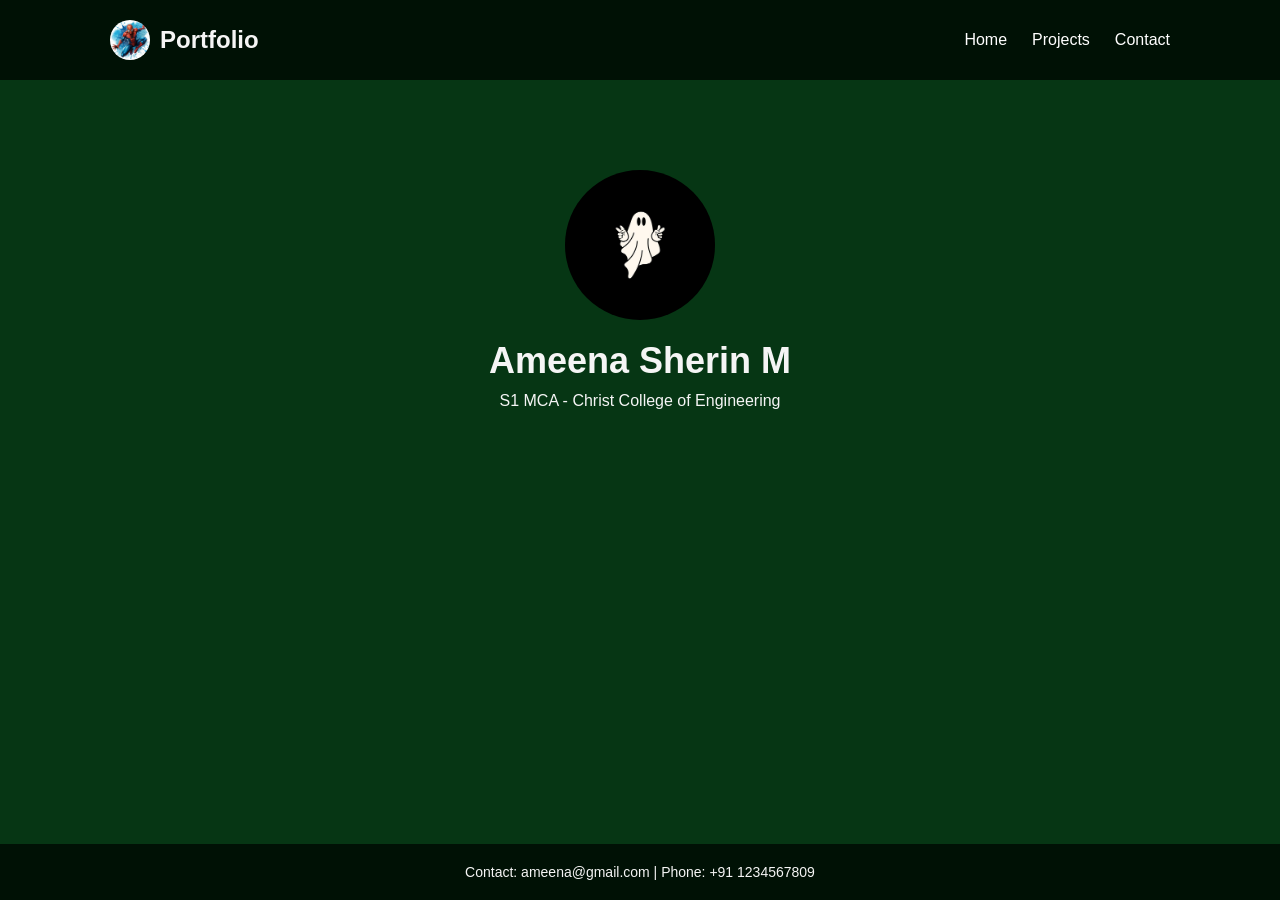
<file: index.html>
<!DOCTYPE html>
<html lang="en">
<head>
    <meta charset="UTF-8">
    <meta name="viewport" content="width=device-width, initial-scale=1.0">
    <title>Home | Portfolio</title>
    <link rel="stylesheet" href="style.css">
</head>
<body>
    <header>
        <div class="header">
            <div class="logo">
                <img src="Spiderman.jpeg" alt="Logo">
                <span>Portfolio</span>
            </div>

            <nav>
                <a href="index.html">Home</a>
                <a href="projects.html">Projects</a>
                <a href="contact.html">Contact</a>
            </nav>
        </div>
    </header>

    <main>
        <section class="hero">
            <img src="Ghost.jpeg" alt="Photo" class="photo">
            <h1>Ameena Sherin M</h1>
            <p>S1 MCA - Christ College of Engineering</p>
        </section>
    </main>

    <footer>
        <p>Contact: ameena@gmail.com | Phone: +91 1234567809</p>
    </footer>
</body>
</html>
</file>
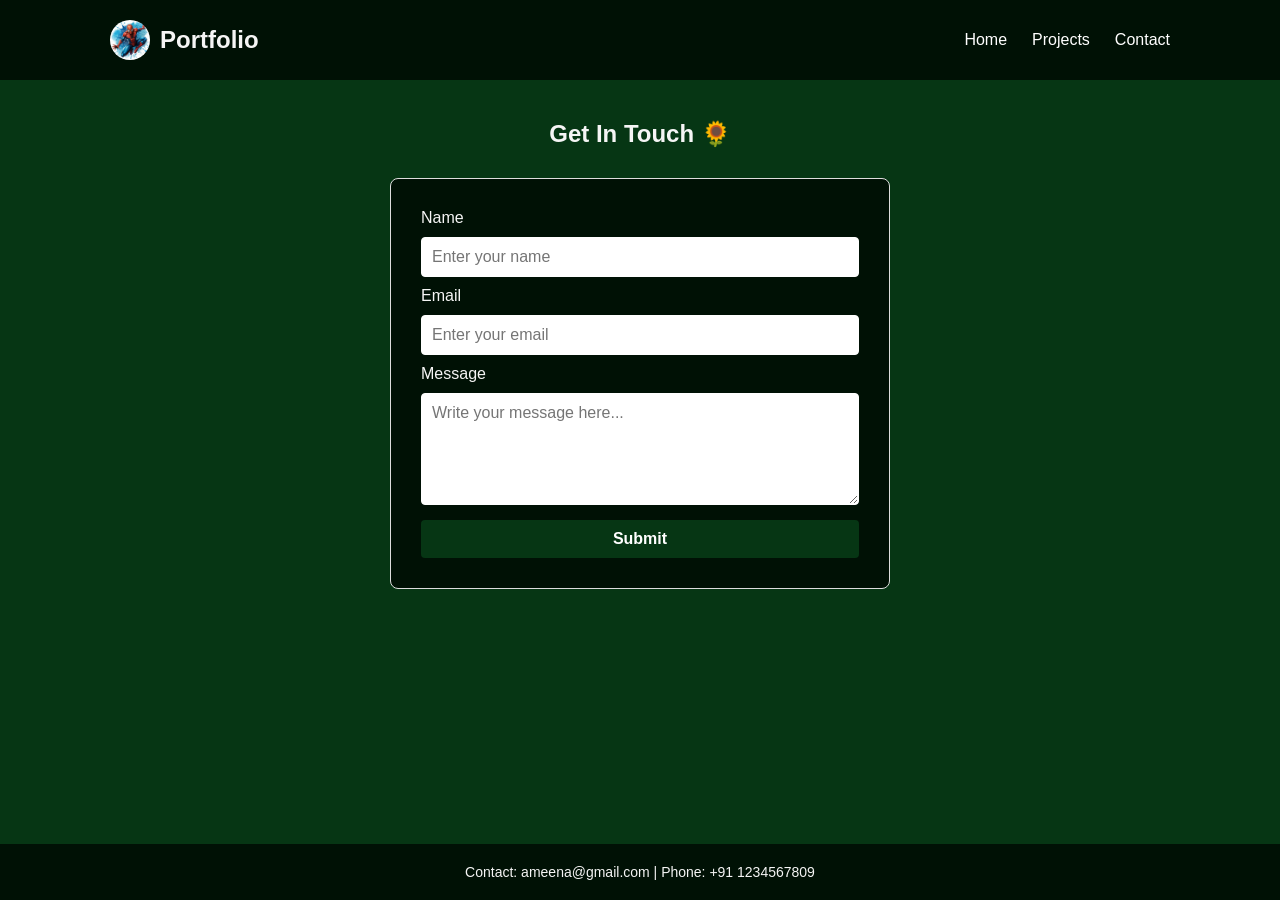
<file: contact.html>
<!DOCTYPE html>
<html lang="en">
<head>
    <meta charset="UTF-8">
    <meta name="viewport" content="width=device-width, initial-scale=1.0">
    <title>Contact | Portfolio</title>
    <link rel="stylesheet" href="style.css">
</head>
<body>
    <header>
        <div class="header">
            <div class="logo">
                <img src="Spiderman.jpeg" alt="Logo">
                <span>Portfolio</span>
            </div>
            <nav>
                <a href="index.html">Home</a>
                <a href="projects.html">Projects</a>
                <a href="contact.html">Contact</a>
            </nav>
        </div>
    </header>

    <main>
        <h2>Get In Touch 🌻</h2>

        <form>
            <label for="name">Name</label>
            <input type="text" id="name" required placeholder="Enter your name">

            <label for="email">Email</label>
            <input type="email" id="email" required placeholder="Enter your email">

            <label for="message">Message</label>
            <textarea id="message" rows="5" required placeholder="Write your message here..."></textarea>

            <button type="submit">Submit</button>
        </form>
    </main>

    <footer>
        <p>Contact: ameena@gmail.com | Phone: +91 1234567809</p>
    </footer>
</body>
</html>
</file>
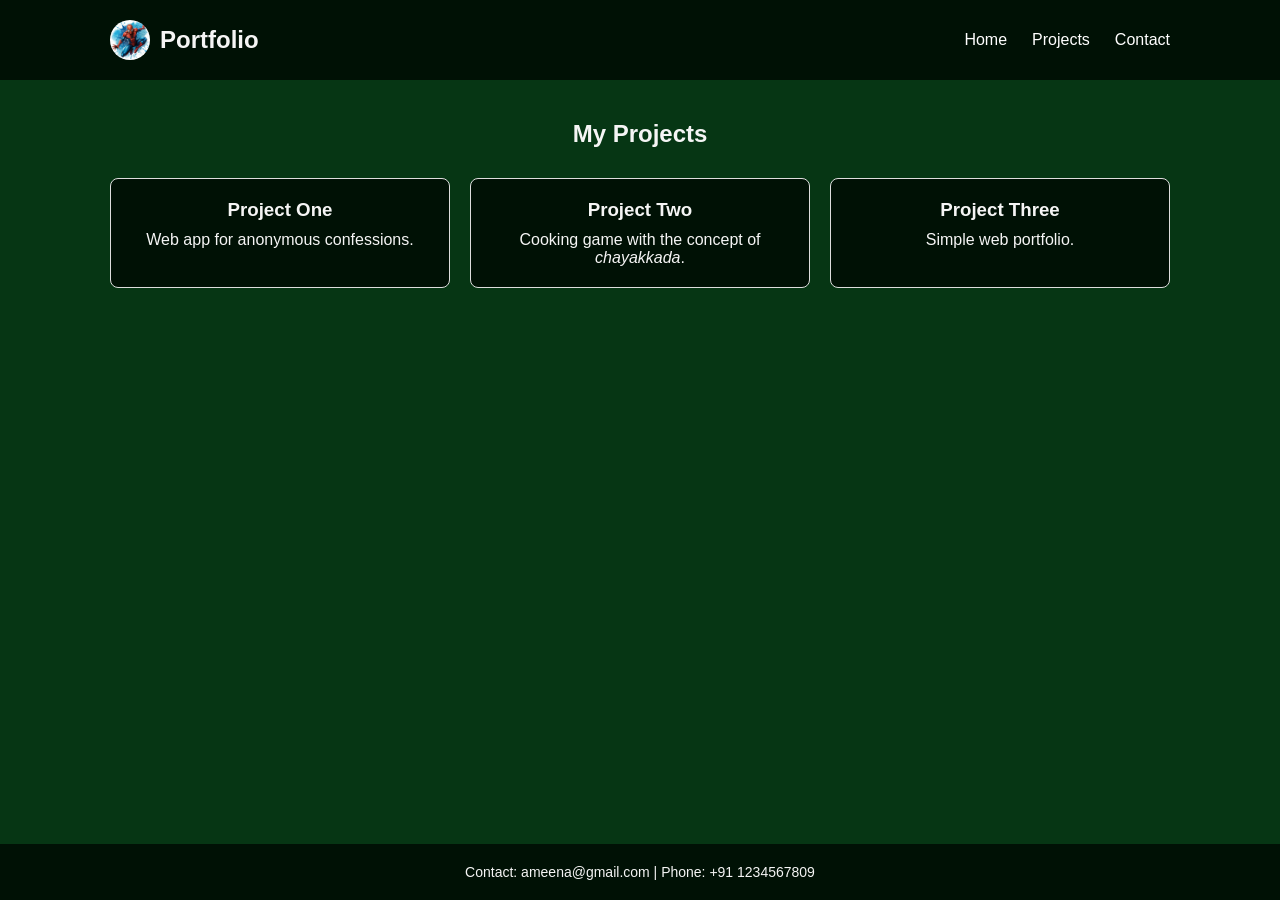
<file: projects.html>
<!DOCTYPE html>
<html lang="en">
<head>
    <meta charset="UTF-8">
    <meta name="viewport" content="width=device-width, initial-scale=1.0">
    <title>Projects | Portfolio</title>
    <link rel="stylesheet" href="style.css">
</head>
<body>
    <header>
        <div class="header">
            <div class="logo">
                <img src="Spiderman.jpeg" alt="Logo">
                <span>Portfolio</span>
            </div>
            <nav>
                <a href="index.html">Home</a>
                <a href="projects.html">Projects</a>
                <a href="contact.html">Contact</a>
            </nav>
        </div>
    </header>

    <main>
        <h2>My Projects</h2>

        <section class="projects">
            <article>
                <h3>Project One</h3>
                <p>Web app for anonymous confessions.</p>
            </article>

            <article>
                <h3>Project Two</h3>
                <p>Cooking game with the concept of <i>chayakkada</i>.</p>
            </article>

            <article>
                <h3>Project Three</h3>
                <p>Simple web portfolio.</p>
            </article>
        </section>
    </main>

    <footer>
        <p>Contact: ameena@gmail.com | Phone: +91 1234567809</p>
    </footer>
</body>
</html>
</file>
<file: style.css>
* {
    margin: 0;
    padding: 0;
    box-sizing: border-box;
    font-family: Arial, sans-serif;
}

body {
    min-height: 100vh;
    display: flex;
    flex-direction: column;
    background: #063614;
    color: whitesmoke;
}

header, footer {
    background: #001105;
    color: whitesmoke;
}

.header {
    max-width: 1100px;
    margin: auto;
    padding: 20px;
    display: flex;
    justify-content: space-between;
    align-items: center;
}

.logo {
    display: flex;
    align-items: center;
    gap: 10px;
    font-size: 24px;
    font-weight: bold;
    font-family: monospace;
}

.logo img {
    width: 40px;
    height: 40px;
    border-radius: 50%;
    object-fit: cover;
}


nav {
    display: flex;
    gap: 25px;
}

nav a {
    color: white;
    text-decoration: none;
}

nav a:hover {
    color: greenyellow;
}

main {
    flex: 1;
    width: 100%;
    max-width: 1100px;
    margin: auto;
    padding: 40px 20px;
}

.hero {
    text-align: center;
    padding: 50px 20px;
}

.photo {
    width: 150px;
    height: 150px;
    margin: 0 auto 20px;
    border-radius: 50%;
    object-fit: cover;
    display: block;
}

.hero h1 {
    margin-bottom: 10px;
    font-size: 36px;
}

h2 {
    text-align: center;
    margin-bottom: 30px;
}

.projects {
    display: grid;
    grid-template-columns: repeat(3, 1fr);
    gap: 20px;
}

article {
    padding: 20px;
    background: #001105;
    border: 1px solid #ddd;
    border-radius: 8px;
    text-align: center;
}

article h3 {
    margin-bottom: 10px;
}

form {
    max-width: 500px;
    margin: auto;
    padding: 30px;
    background: #001105;
    border: 1px solid #ddd;
    border-radius: 8px;
    display: flex;
    flex-direction: column;
    gap: 10px;
}

input, textarea, button {
    padding: 10px;
    font-size: 16px;
    border: 1px solid white;
    border-radius: 4px;
}

button {
    margin-top: 5px;
    background: #063614;
    color: white;
    border: 0;
    font-weight: bold;
    cursor: pointer;
}

button:hover {
    background: #001105;
    border: 1px solid white;
}

footer {
    padding: 20px;
    text-align: center;
    font-size: 14px;
}

@media (min-width: 1025px) {
    body {
        font-size: 16px;
    }
}

@media (max-width: 480px) {
    .header {
        flex-direction: column;
        gap: 15px;
    }

    nav {
        gap: 15px;
    }

    .projects {
        grid-template-columns: 1fr;
    }

    .hero h1 {
        font-size: 28px;
    }

    form {
        padding: 20px;
    }
}
</file>
